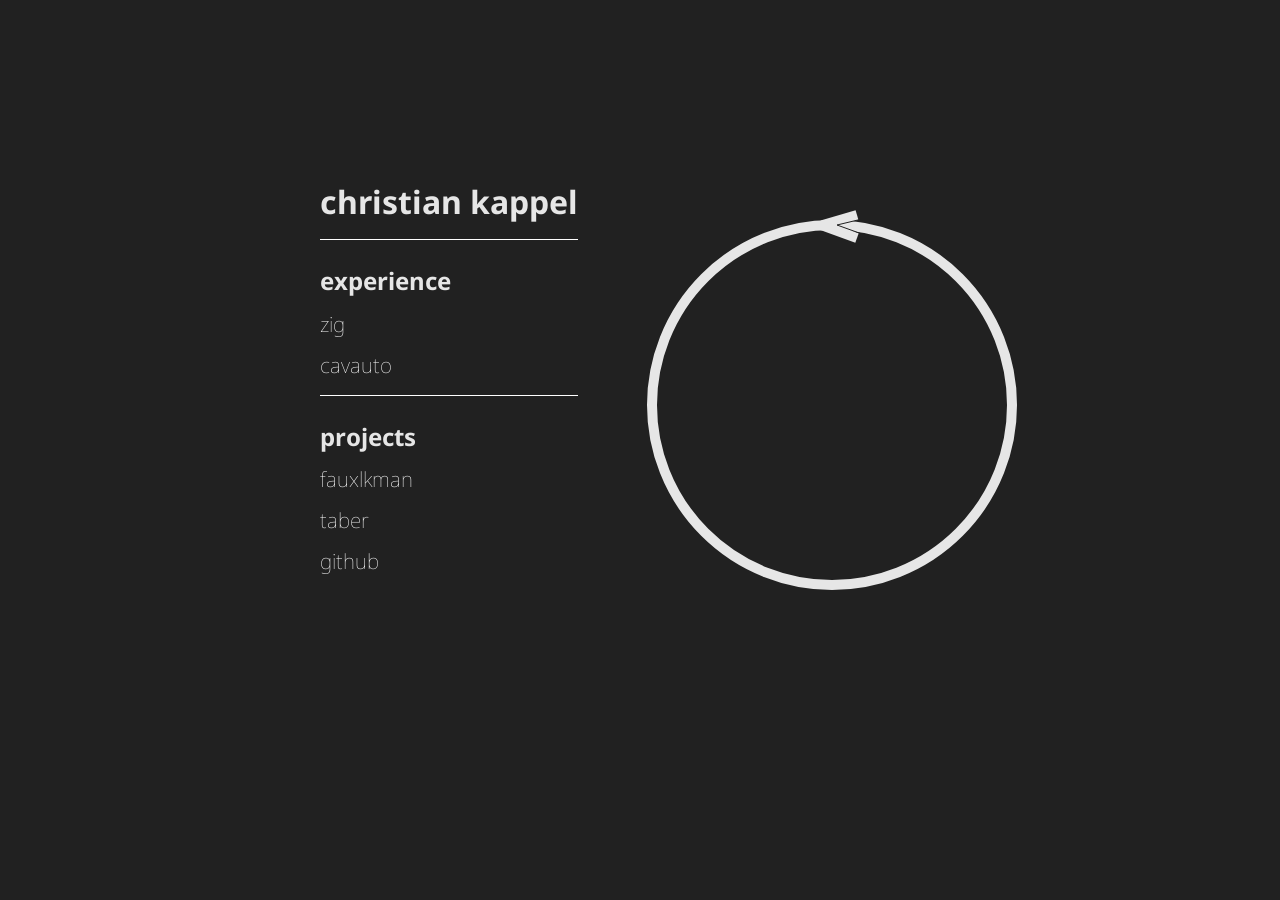
<file: docs/index.html>
<!DOCTYPE html>
<html lang="en">
    <head>
        <title> christian kappel</title>
        <link rel="icon" type="image/png" href="assets/favicon.png">
        <link rel="preconnect" href="https://fonts.googleapis.com">
        <link rel="preconnect" href="https://fonts.gstatic.com" crossorigin>
        <link href="https://fonts.googleapis.com/css2?family=Noto+Sans:ital,wght@0,100..900;1,100..900&display=swap" rel="stylesheet">
        <link rel="stylesheet" href="styles.css">
    </head>
    <body>
        <svg class="side-circle" width="500" height="500" viewBox="0 0 500 500">
            <circle cx="250" cy="250" r="180"></circle>
            <line class="accent-line" x1="240" y1="70.28" x2="275" y2="60"></line>
            <line class="accent-line" x1="240" y1="70.28" x2="275" y2="83"></line>
            <line class="bg-line" x1="255" y1="70" x2="280" y2="64"></line>
            <line class="bg-line" x1="255" y1="70" x2="280" y2="79"></line>
        </svg>
        <div class="content">
            <div class="name-block">
                <h1 class="title"> christian kappel </h1>
                <hr class="divider">
                <h2 class> experience </h2>
                <div class="links">             
                    <a href="https://ziglang.org/" target="_blank" rel="noopener">zig</a>
                    <a href="https://engineering.virginia.edu/research/autonomous-racing-uva" target="_blank" rel="noopener">cavauto</a>
                </div>
                <hr class="divider">
            </div>
        </div>
        <div class ="content">
            <h2 class> projects </h2>
             <div class="links">
                <a href="https://github.com/c-kappel/fauxlkman" target="_blank" rel="noopener">fauxlkman</a>
                <a href="https://github.com/c-kappel/taber" target="_blank" rel="noopener">taber</a>
                <a href="https://github.com/c-kappel" target="_blank" rel="noopener">github</a>
            </div>
        </div>
    </body>
</html>
</file>
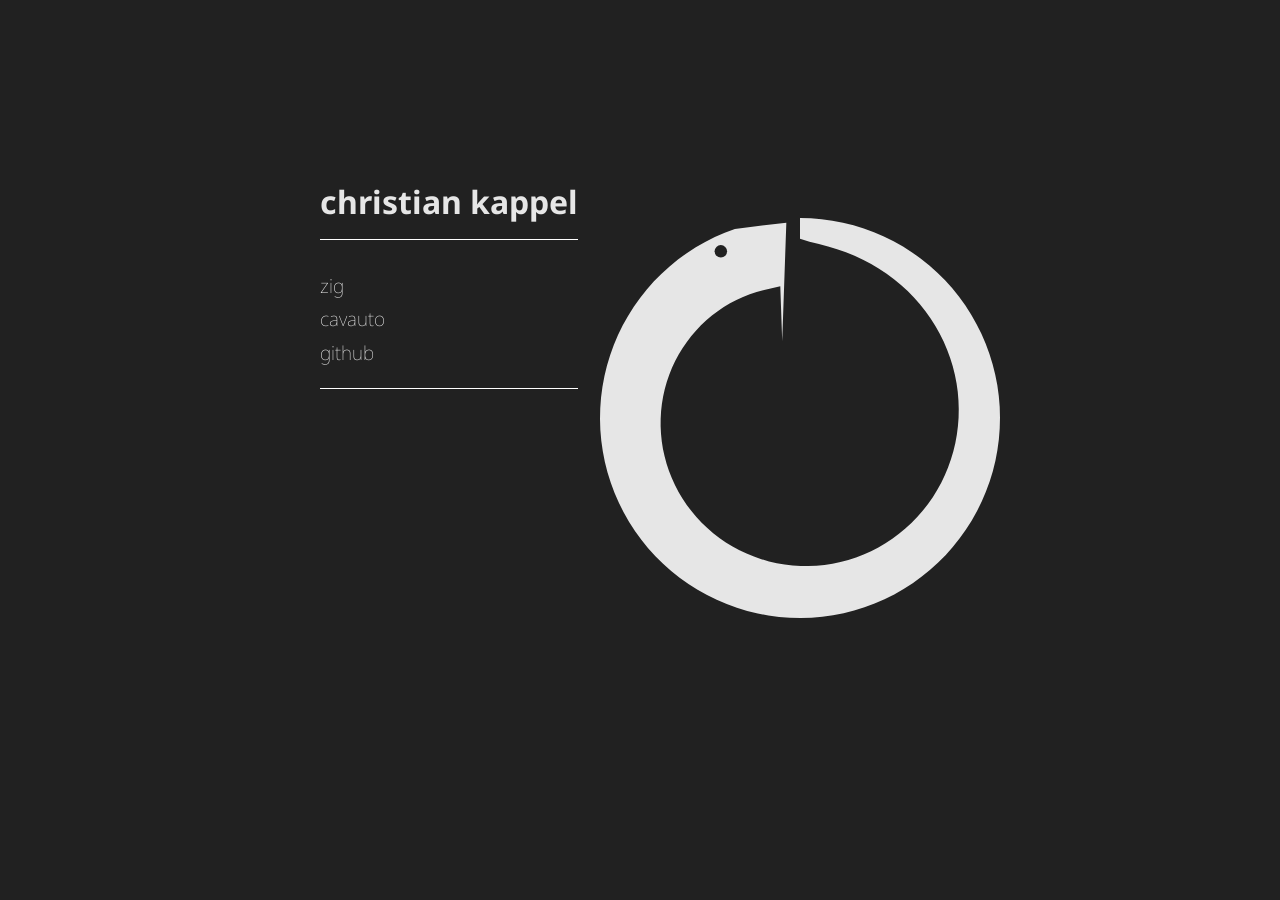
<file: src/index.html>
<!DOCTYPE html>
<html lang="en">
    <head>
        <title> christian kappel</title>
        <link rel="preconnect" href="https://fonts.googleapis.com">
        <link rel="preconnect" href="https://fonts.gstatic.com" crossorigin>
        <link href="https://fonts.googleapis.com/css2?family=Noto+Sans:ital,wght@0,100..900;1,100..900&display=swap" rel="stylesheet">
        <link rel="stylesheet" href="styles.css">
    </head>
    <body>
        <svg class="ouroboros" viewBox="12 12 96 96" aria-hidden="true">
            <path d="M 60.00,12.00 L 62.60,12.07 L 65.18,12.28 L 67.76,12.63 L 70.31,13.12 L 72.83,13.75 L 75.31,14.51 L 77.75,15.40 L 80.13,16.43 L 82.46,17.58 L 84.72,18.86 L 86.91,20.25 L 89.02,21.77 L 91.05,23.39 L 92.98,25.12 L 94.82,26.96 L 96.55,28.89 L 98.18,30.91 L 99.70,33.02 L 101.10,35.21 L 102.38,37.47 L 103.54,39.79 L 104.57,42.17 L 105.47,44.61 L 106.23,47.09 L 106.86,49.61 L 107.36,52.16 L 107.71,54.73 L 107.93,57.32 L 108.00,59.92 L 107.93,62.51 L 107.73,65.10 L 107.38,67.67 L 106.90,70.23 L 106.28,72.75 L 105.52,75.23 L 104.63,77.67 L 103.61,80.06 L 102.46,82.39 L 101.19,84.65 L 99.79,86.84 L 98.28,88.95 L 96.66,90.98 L 94.93,92.92 L 93.10,94.76 L 91.17,96.50 L 89.15,98.13 L 87.05,99.65 L 84.87,101.06 L 82.61,102.34 L 80.29,103.50 L 77.90,104.54 L 75.47,105.44 L 72.99,106.21 L 70.47,106.84 L 67.92,107.34 L 65.35,107.70 L 62.76,107.92 L 60.17,108.00 L 57.57,107.94 L 54.98,107.74 L 52.41,107.40 L 49.86,106.92 L 47.33,106.30 L 44.85,105.55 L 42.41,104.66 L 40.02,103.64 L 37.69,102.50 L 35.42,101.23 L 33.23,99.84 L 31.11,98.33 L 29.08,96.72 L 27.14,94.99 L 25.30,93.16 L 23.55,91.24 L 21.92,89.22 L 20.39,87.12 L 18.99,84.94 L 17.70,82.68 L 16.53,80.36 L 15.50,77.98 L 14.59,75.55 L 13.81,73.07 L 13.17,70.55 L 12.67,68.00 L 12.31,65.43 L 12.08,62.85 L 12.00,60.25 L 12.06,57.66 L 12.25,55.07 L 12.59,52.49 L 13.07,49.94 L 13.68,47.41 L 14.43,44.93 L 15.31,42.49 L 16.32,40.09 L 17.46,37.76 L 18.73,35.49 L 20.11,33.30 L 21.62,31.18 L 23.23,29.15 L 24.95,27.20 L 26.78,25.36 L 28.70,23.61 L 30.71,21.97 L 32.81,20.44 L 34.99,19.03 L 37.24,17.74 L 39.56,16.57 L 41.94,15.53 L 44.37,14.62 L 56.72,13.11 L 55.73,41.49 L 55.27,28.35 L 49.58,29.74 L 47.94,30.30 L 46.32,30.94 L 44.74,31.67 L 43.20,32.48 L 41.70,33.38 L 40.25,34.36 L 38.86,35.42 L 37.51,36.55 L 36.23,37.76 L 35.02,39.04 L 33.87,40.38 L 32.80,41.79 L 31.80,43.25 L 30.88,44.77 L 30.04,46.35 L 29.28,47.96 L 28.62,49.62 L 28.04,51.32 L 27.55,53.04 L 27.16,54.80 L 26.86,56.58 L 26.66,58.37 L 26.56,60.18 L 26.55,61.99 L 26.64,63.80 L 26.83,65.61 L 27.11,67.41 L 27.50,69.20 L 27.98,70.96 L 28.56,72.70 L 29.23,74.41 L 29.99,76.09 L 30.85,77.73 L 31.79,79.32 L 32.82,80.86 L 33.94,82.34 L 35.13,83.77 L 36.40,85.13 L 37.75,86.42 L 39.17,87.64 L 40.65,88.79 L 42.20,89.86 L 43.81,90.84 L 45.47,91.74 L 47.18,92.54 L 48.94,93.26 L 50.73,93.88 L 52.56,94.41 L 54.42,94.83 L 56.30,95.16 L 58.21,95.39 L 60.12,95.51 L 62.05,95.53 L 63.98,95.44 L 65.90,95.25 L 67.81,94.96 L 69.72,94.56 L 71.60,94.06 L 73.45,93.46 L 75.28,92.76 L 77.06,91.96 L 78.81,91.06 L 80.51,90.07 L 82.16,88.98 L 83.75,87.80 L 85.28,86.54 L 86.74,85.20 L 88.13,83.77 L 89.44,82.27 L 90.68,80.69 L 91.83,79.05 L 92.89,77.34 L 93.87,75.58 L 94.75,73.76 L 95.53,71.89 L 96.21,69.97 L 96.79,68.02 L 97.27,66.04 L 97.64,64.02 L 97.90,61.99 L 98.06,59.93 L 98.10,57.87 L 98.03,55.80 L 97.86,53.73 L 97.57,51.67 L 97.17,49.62 L 96.66,47.59 L 96.04,45.59 L 95.31,43.61 L 94.47,41.67 L 93.54,39.77 L 92.49,37.92 L 91.35,36.12 L 90.11,34.37 L 88.78,32.69 L 87.35,31.08 L 85.84,29.53 L 84.24,28.07 L 82.56,26.68 L 80.80,25.38 L 78.97,24.16 L 77.08,23.04 L 75.12,22.00 L 73.10,21.07 L 71.03,20.22 L 68.91,19.47 L 66.74,18.82 L 64.54,18.24 L 62.29,17.72 L 60.00,17.00 Z" />
            <circle cx="41" cy="20" r="1.5" fill="rgb(33, 33, 33)" />
        </svg>
        <div class="content">
            <div class="name-block">
                <h1 class="title"> christian kappel </h1>
                <hr class="divider">
                <div class="links">
                    <a href="https://codeberg.org/c-kappel" target="_blank" rel="noopener">zig</a>
                    <a href="https://engineering.virginia.edu/research/autonomous-racing-uva" target="_blank" rel="noopener">cavauto</a>
                    <a href="https://github.com/c-kappel" target="_blank" rel="noopener">github</a>
                </div>
                <hr class="divider">
            </div>
        </div>
    </body>
</html>
</file>
<file: docs/styles.css>
html {
    overscroll-behavior-y: contain;
}

body {
    font-family: "Noto Sans", sans-serif;
    font-weight: 100;
    color: rgb(230, 230, 230);
    background-color: rgb(33, 33, 33);
    margin: 0;
    height: 100vh;
    box-sizing: border-box;
    padding-top: 20vh;
    overscroll-behavior-y: contain;
    position: relative;
}

.content {
    width: 50vw;
    margin-left: 25vw;
}

.side-circle {
    position: absolute;
    top: 45%;
    left: 65vw;
    transform: translate(-50%, -50%);
}

.side-circle circle {
    fill: none;
    stroke: rgb(230, 230, 230);
    stroke-width: 10;
}

.side-circle .accent-line {
    stroke: rgb(230, 230, 230);
    stroke-width: 10;
}


.side-circle .bg-line {
    stroke: rgb(33, 33, 33);
    stroke-width: 1;
}

.name-block {
    width: fit-content;
}

.title {
    text-align: left;
    margin: 0;
    white-space: nowrap;
}

.divider {
    border: none;
    border-top: 1px solid rgb(255, 255, 255);
    margin: 1rem 0 0.75rem 0;
    width: 100%;
}

h2 {
    margin-top: 1.5rem;
    margin-bottom: .8rem;
}

.links-block {
    width: fit-content;
}

.links {
    display: flex;
    flex-direction: column;
    align-items: flex-start;
    font-size: 1.3rem;
    gap: 0.8rem;
}

.links a {
    color: rgb(255, 255, 255);
    text-decoration: none;
}

.links a:hover {
    text-decoration: underline;
    color: rgb(230, 230, 230);
}
</file>
<file: src/styles.css>
html {
    overscroll-behavior-y: contain;
}

body {
    font-family: "Noto Sans", sans-serif;
    font-weight: 100;
    color: rgb(230, 230, 230);
    background-color: rgb(33, 33, 33);
    margin: 0;
    height: 100vh;
    box-sizing: border-box;
    padding-top: 20vh;
    overscroll-behavior-y: contain;
    position: relative;
}

.content {
    width: 50vw;
    margin-left: 25vw;
}

.ouroboros {
    position: absolute;
    left: 62.5vw;
    top: calc(20vh + 2.4rem);
    transform: translateX(-50%);
    width: 25rem;
    height: 25rem;
    fill: rgb(230, 230, 230);
}

.name-block {
    width: fit-content;
}

.title {
    text-align: left;
    margin: 0;
    white-space: nowrap;
}

.divider {
    border: none;
    border-top: 1px solid rgb(255, 255, 255);
    margin: 1rem 0 2rem 0;
    width: 100%;
}

.links-block {
    width: fit-content;
}

.links {
    display: flex;
    flex-direction: column;
    align-items: flex-start;
    font-size: 1.2rem;
}

.links a {
    color: rgb(255, 255, 255);
    text-decoration: none;
    margin-bottom: 0.4rem;
}

.links a:hover {
    text-decoration: underline;
    color: rgb(230, 230, 230);
}
</file>
